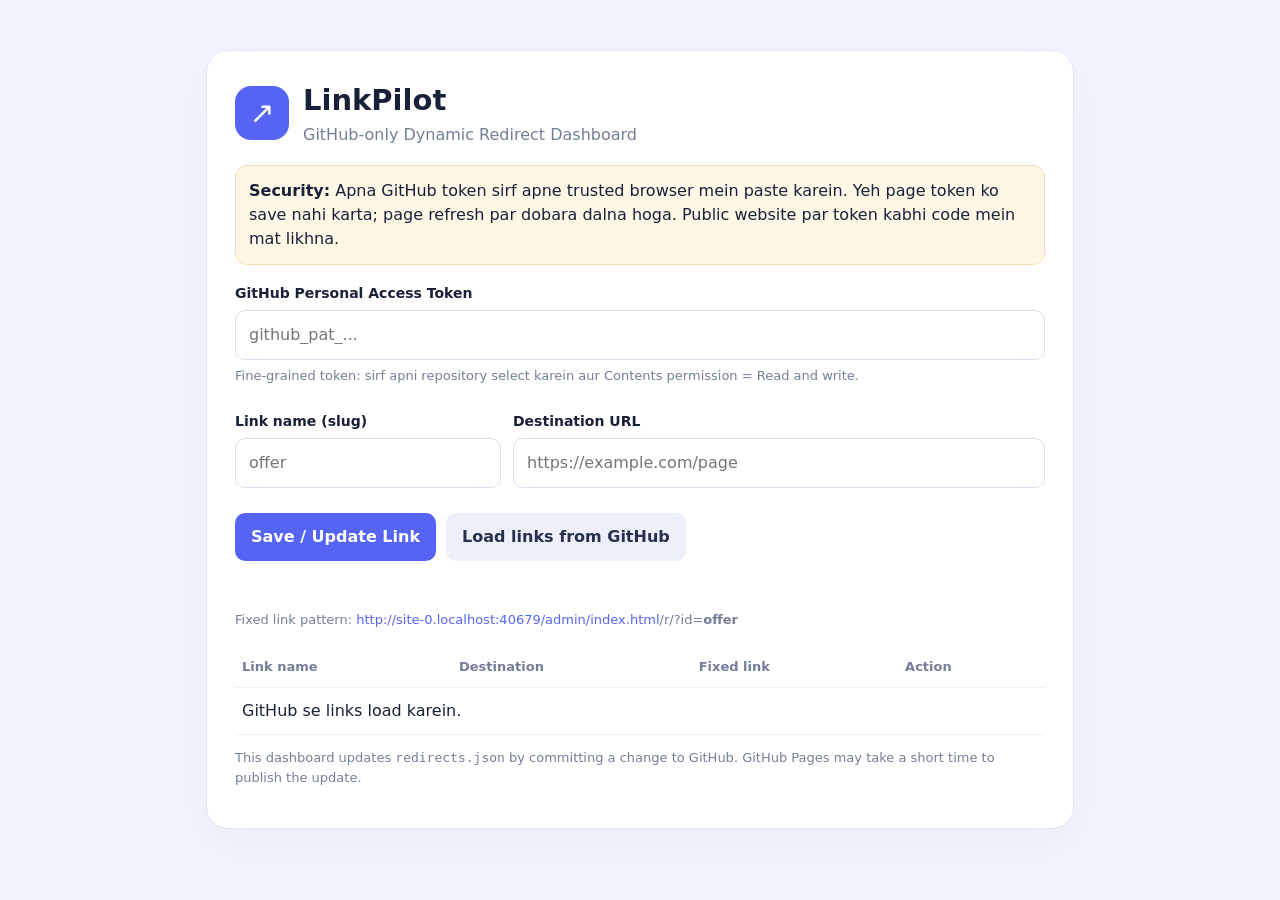
<file: admin/index.html>
<!doctype html>
<html lang="hi"><head><meta charset="utf-8"><meta name="viewport" content="width=device-width,initial-scale=1">
<title>LinkPilot Admin</title><style>
*{box-sizing:border-box}body{margin:0;background:#f3f5fc;color:#182137;font:16px/1.5 system-ui,-apple-system,Segoe UI,sans-serif}main{max-width:900px;margin:34px auto;padding:16px}.card{background:#fff;border:1px solid #e1e7f2;border-radius:22px;padding:28px;box-shadow:0 15px 50px #14224b0c}.brand{display:flex;gap:14px;align-items:center}.logo{width:54px;height:54px;border-radius:16px;background:#5664f5;color:white;display:grid;place-items:center;font-size:30px}h1{margin:0;font-size:29px}.muted{color:#737e97}.notice{background:#fff7e5;border:1px solid #f0dfb5;border-radius:12px;padding:13px;margin:18px 0}.field{display:grid;gap:6px;margin:13px 0}label{font-weight:650;font-size:14px}input{width:100%;padding:12px 13px;border:1px solid #d9dfed;border-radius:10px;font:inherit}button{border:0;border-radius:10px;padding:12px 16px;background:#5664f5;color:white;font:inherit;font-weight:700;cursor:pointer}button.secondary{background:#edf0fb;color:#27314d}button.danger{background:#fff0f0;color:#b42335;padding:8px 10px}.grid{display:grid;grid-template-columns:1fr 2fr;gap:12px}.actions{display:flex;gap:10px;flex-wrap:wrap;margin-top:12px}table{width:100%;border-collapse:collapse;margin-top:16px}th,td{text-align:left;padding:11px 7px;border-bottom:1px solid #edf0f7;overflow-wrap:anywhere}th{font-size:13px;color:#737e97}#msg{min-height:24px;margin:12px 0;color:#5664f5}.small{font-size:13px}.url{color:#5664f5}@media(max-width:650px){.card{padding:18px}.grid{grid-template-columns:1fr}h1{font-size:24px}th,td{font-size:12px;padding:8px 4px}}
</style></head><body><main><section class="card">
<div class="brand"><div class="logo">↗</div><div><h1>LinkPilot</h1><div class="muted">GitHub-only Dynamic Redirect Dashboard</div></div></div>
<div class="notice"><strong>Security:</strong> Apna GitHub token sirf apne trusted browser mein paste karein. Yeh page token ko save nahi karta; page refresh par dobara dalna hoga. Public website par token kabhi code mein mat likhna.</div>
<div class="field"><label>GitHub Personal Access Token</label><input id="token" type="password" autocomplete="off" placeholder="github_pat_..."><div class="small muted">Fine-grained token: sirf apni repository select karein aur Contents permission = Read and write.</div></div>
<div class="grid"><div class="field"><label>Link name (slug)</label><input id="slug" placeholder="offer"></div><div class="field"><label>Destination URL</label><input id="target" type="url" placeholder="https://example.com/page"></div></div>
<div class="actions"><button id="save">Save / Update Link</button><button id="load" class="secondary">Load links from GitHub</button></div>
<div id="msg" role="status"></div>
<p class="small muted">Fixed link pattern: <span class="url" id="sitebase"></span>/r/?id=<strong>offer</strong></p>
<table><thead><tr><th>Link name</th><th>Destination</th><th>Fixed link</th><th>Action</th></tr></thead><tbody id="rows"><tr><td colspan="4">GitHub se links load karein.</td></tr></tbody></table>
<p class="small muted">This dashboard updates <code>redirects.json</code> by committing a change to GitHub. GitHub Pages may take a short time to publish the update.</p>
</section></main>
<script>
const OWNER="rajsinghchouhan";
const REPO="link";
const BRANCH="main";
const FILE="redirects.json";
const API=`https://api.github.com/repos/${OWNER}/${REPO}/contents/${FILE}`;
const base=location.origin+location.pathname.replace(/admin\/?$/,"").replace(/\/$/,"");
document.getElementById("sitebase").textContent=base;
let links={}; let fileSha=null;
const token=()=>document.getElementById("token").value.trim();
function say(s,bad=false){let e=document.getElementById("msg");e.textContent=s;e.style.color=bad?"#b42335":"#5664f5";}
function headers(){return {"Accept":"application/vnd.github+json","Authorization":"Bearer "+token(),"X-GitHub-Api-Version":"2022-11-28"};}
async function getFile(){if(!token())throw Error("Pehle GitHub token paste karein.");let r=await fetch(API+"?ref="+encodeURIComponent(BRANCH),{headers:headers(),cache:"no-store"});if(!r.ok){let d=await r.json().catch(()=>({}));throw Error(r.status===404?"Repository/file nahi mili. Check karein ki repository link naam 'link' hai aur redirects.json main branch mein hai.":(d.message||"GitHub API error "+r.status));}let d=await r.json();fileSha=d.sha;let bytes=Uint8Array.from(atob(d.content.replace(/\n/g,"")),c=>c.charCodeAt(0));links=JSON.parse(new TextDecoder().decode(bytes));return d;}
function render(){const body=document.getElementById("rows");const keys=Object.keys(links).sort();if(!keys.length){body.innerHTML='<tr><td colspan="4">Abhi koi link nahi hai.</td></tr>';return;}body.innerHTML=keys.map(k=>{let fixed=base+"/r/?id="+encodeURIComponent(k);return `<tr><td><strong>${esc(k)}</strong></td><td><a class="url" href="${esc(links[k])}" target="_blank" rel="noopener">${esc(links[k])}</a></td><td><a class="url" href="${esc(fixed)}" target="_blank" rel="noopener">${esc(fixed)}</a><br><button class="secondary small" data-copy="${esc(fixed)}">Copy</button></td><td><button class="secondary" data-edit="${esc(k)}">Edit</button> <button class="danger" data-del="${esc(k)}">Delete</button></td></tr>`}).join("");
body.querySelectorAll("[data-edit]").forEach(b=>b.onclick=()=>{document.getElementById("slug").value=b.dataset.edit;document.getElementById("target").value=links[b.dataset.edit];});
body.querySelectorAll("[data-del]").forEach(b=>b.onclick=async()=>{if(!confirm("Delete "+b.dataset.del+"?"))return;delete links[b.dataset.del];try{await saveFile("Delete redirect "+b.dataset.del);render();}catch(e){say(e.message,true);}});
body.querySelectorAll("[data-copy]").forEach(b=>b.onclick=async()=>{try{await navigator.clipboard.writeText(b.dataset.copy);say("Fixed link copied.");}catch{say(b.dataset.copy);}});
}
function esc(s){return String(s).replace(/[&<>"']/g,c=>({"&":"&amp;","<":"&lt;",">":"&gt;",'"':"&quot;","'":"&#39;"}[c]));}
async function saveFile(message){if(!fileSha)await getFile();const content=btoa(String.fromCharCode(...new TextEncoder().encode(JSON.stringify(links,null,2)+"\n")));const r=await fetch(API,{method:"PUT",headers:{...headers(),"Content-Type":"application/json"},body:JSON.stringify({message,content,sha:fileSha,branch:BRANCH})});const d=await r.json();if(!r.ok)throw Error(d.message||"GitHub par save nahi hua.");fileSha=d.content.sha;say("GitHub par save ho gaya. Pages update hone mein thoda waqt lag sakta hai.");}
document.getElementById("load").onclick=async()=>{try{await getFile();render();say("Links GitHub se load ho gaye.");}catch(e){say(e.message,true);}};
document.getElementById("save").onclick=async()=>{let slug=document.getElementById("slug").value.trim().toLowerCase(),target=document.getElementById("target").value.trim();if(!/^[a-z0-9][a-z0-9_-]{0,49}$/.test(slug)){say("Link name 1-50 letters, numbers, - ya _ ka ho.",true);return;}try{let u=new URL(target);if(!["http:","https:"].includes(u.protocol))throw Error();target=u.href;}catch{say("Valid http:// ya https:// destination URL daalein.",true);return;}try{if(!fileSha)await getFile();links[slug]=target;await saveFile("Update redirect "+slug);render();}catch(e){say(e.message,true);}};
</script></body></html>
</file>
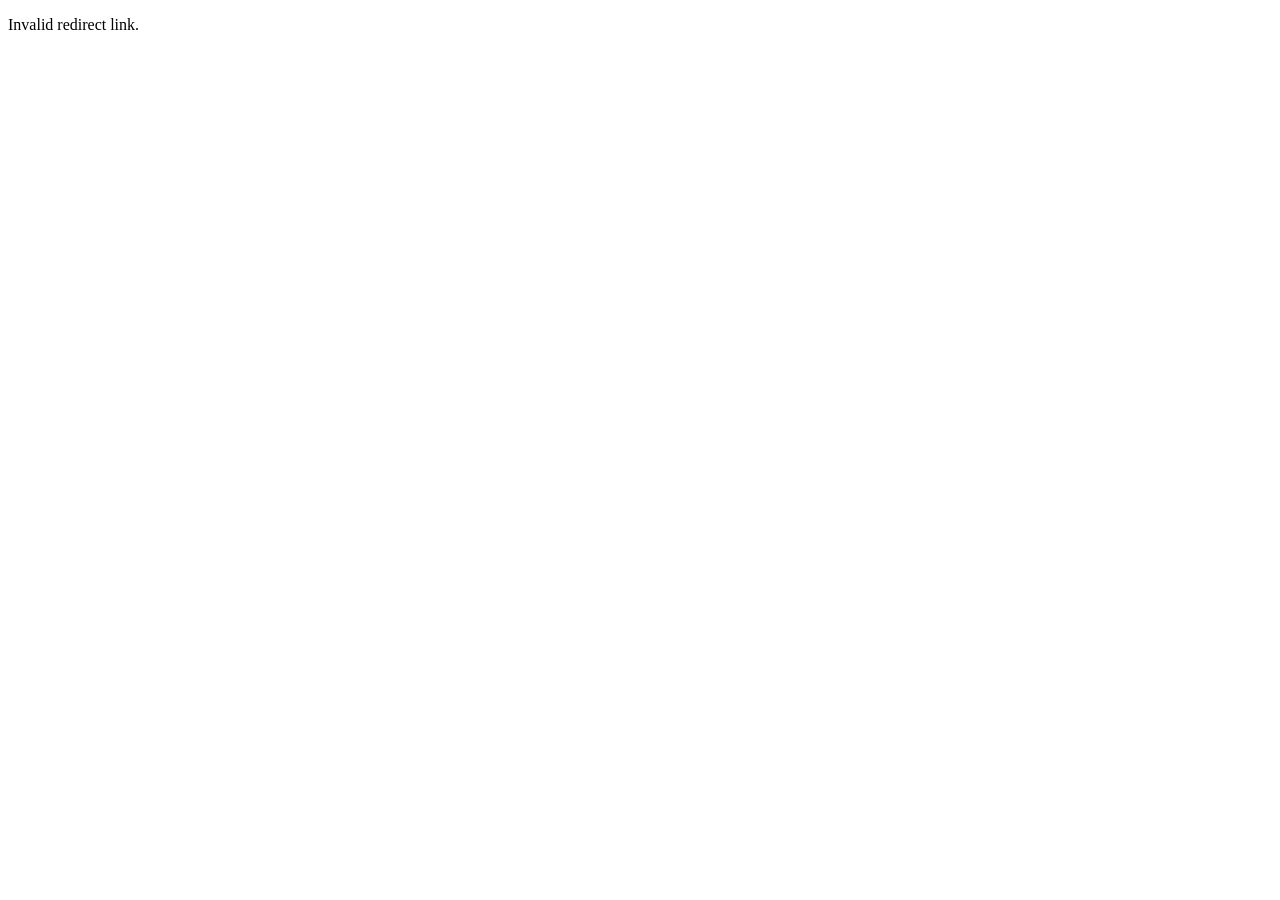
<file: r/index.html>
<!doctype html><html lang="en"><head><meta charset="utf-8"><meta name="viewport" content="width=device-width,initial-scale=1"><title>Redirecting…</title></head><body><p id="msg">Redirecting…</p><script>
(async()=>{const id=new URLSearchParams(location.search).get("id");if(!id||!/^[a-z0-9][a-z0-9_-]{0,49}$/i.test(id)){document.getElementById("msg").textContent="Invalid redirect link.";return;}
try{const response=await fetch("../redirects.json?ts="+Date.now(),{cache:"no-store"});if(!response.ok)throw Error();const links=await response.json();const target=links[id.toLowerCase()];if(!target){document.getElementById("msg").textContent="This redirect link was not found.";return;}const u=new URL(target);if(!["http:","https:"].includes(u.protocol))throw Error();location.replace(u.href);}catch(e){document.getElementById("msg").textContent="Could not load redirect settings. Please try again later.";}
})();
</script></body></html>
</file>
